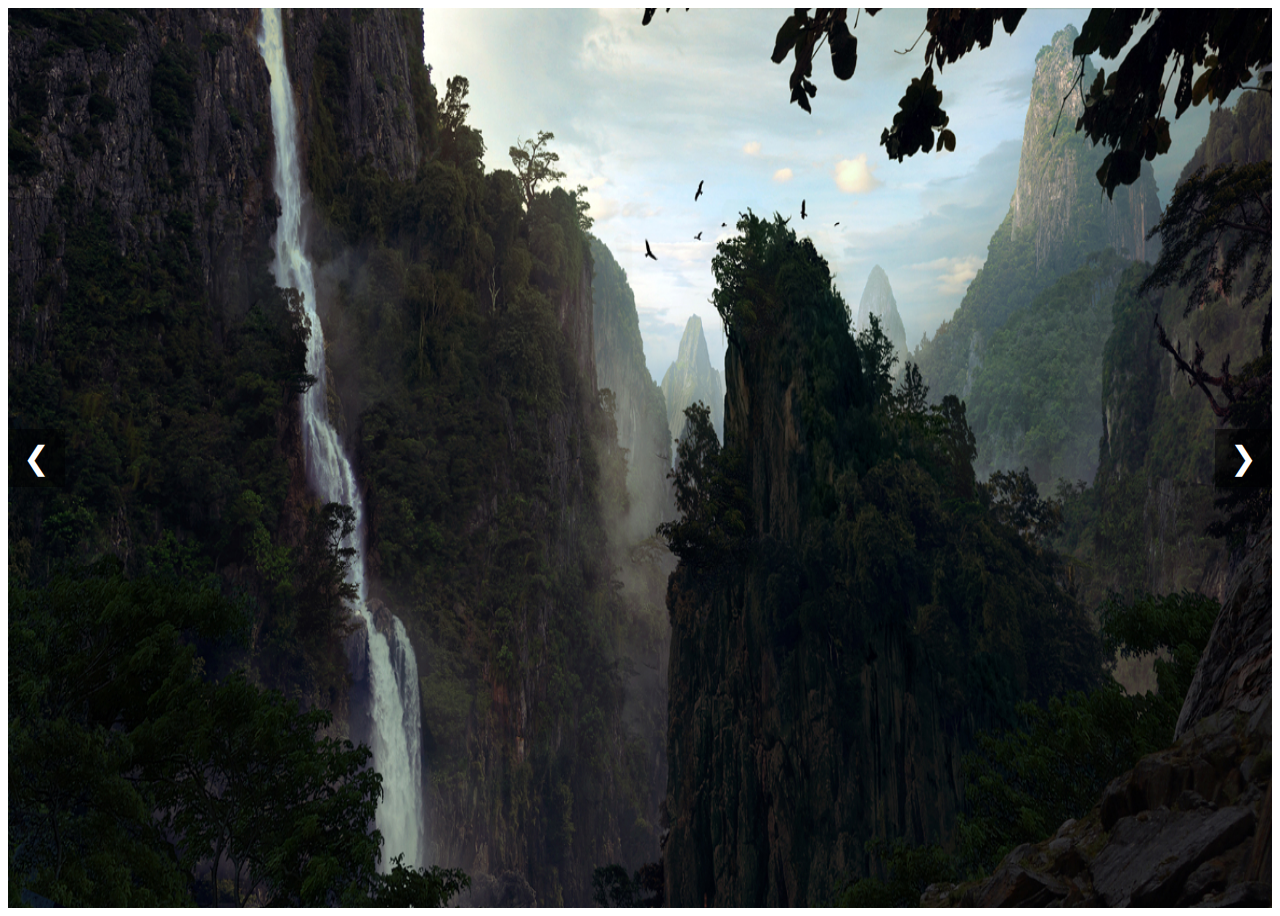
<file: Image-slider/index.html>
<!DOCTYPE html>
<html lang="en">

<head>
    <meta charset="UTF-8">
    <meta name="viewport" content="width=device-width, initial-scale=1.0">
    <title>Image Slider</title>
    <link rel="stylesheet" href="style.css">
</head>

<body>

    <div class="slider">
        <div class="slides">
            <!-- <img class="slide" src="image/img1.png" alt="Image #1"> -->
            <img class="slide" src="image/img2.jpg" alt="Image #2">
            <img class="slide" src="image/img3.jpg" alt="Image #3">
            <img class="slide" src="image/img4.jpg" alt="Image #4">
            <img class="slide" src="image/img5.jpg" alt="Image #5">
        </div>
        <button class="prev" onclick="prevSlide()">&#10094</button>
        <button class="next" onclick="nextSlide()">&#10095</button>
    </div>

    <script src="app.js"></script>
</body>

</html>
</file>
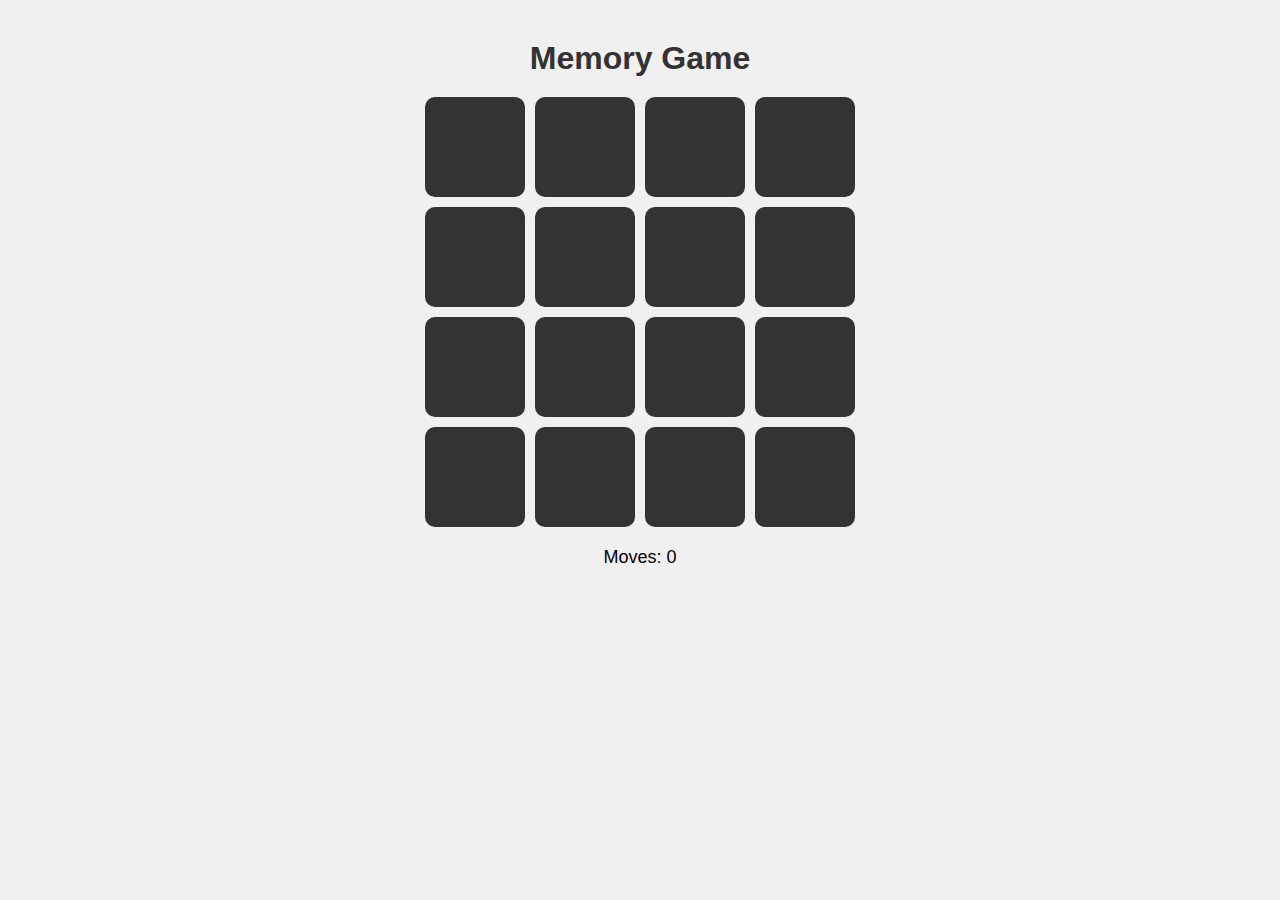
<file: MemoryGame/index.html>
<!DOCTYPE html>
<html lang="en">
<head>
    <meta charset="UTF-8">
    <meta name="viewport" content="width=device-width, initial-scale=1.0">
    <title>Memory Game</title>
    <link rel="stylesheet" href="style.css">
</head>
<body>
    <h1>Memory Game</h1>
    <div class="game-board">
        <!-- The cards will be dynamically added here -->
    </div>
    <p>Moves: <span id="moves">0</span></p>

    <div id="winModal" class="modal">
        <div class="modal-content">
            <h2>🎉 You Win! 🎉</h2>
            <p>It took you <span id="finalMoves"></span> moves!</p>
            <button id="playAgain">Play Again</button>
        </div>
    </div>

    <script src="app.js"></script>
</body>
</html>
</file>
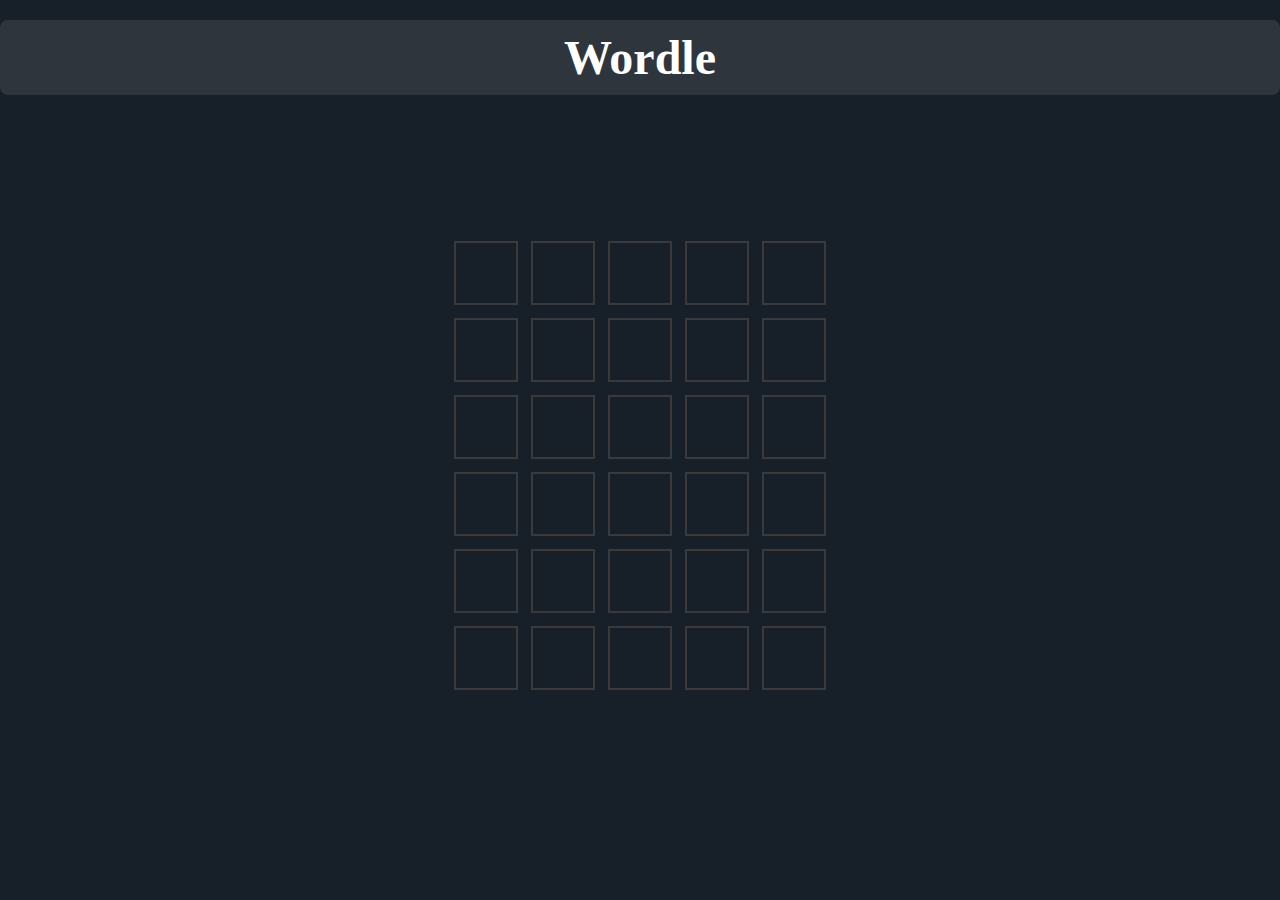
<file: Wordle/index.html>
<!DOCTYPE html>
<html lang="en">
<head>
    <meta charset="UTF-8">
    <meta name="viewport" content="width=device-width, initial-scale=1.0">
    <title>Wordle</title>
    <link rel="stylesheet" href="style.css">
</head>
<body>
    <h1 id="wordle" class="title">Wordle</h1>
    <div id="game"></div>
    <script type="module" src="script.js"></script>
</body>
</html>
</file>
<file: Image-slider/style.css>
.slider{
    position: relative;
    width: 100%;
    margin: auto;
    overflow: hidden;
}
.slider img{
    width: 100%;
    height: 100vh;
    display: none;
}
img.displaySlide{
    display: block;
    animation-name: fade;
    animation-duration: 1.5s;
}
.slider button{
    position: absolute;
    top: 50%;
    transform: translateY(-50%);
    font-size: 2rem;
    padding: 10px 15px;
    background-color: hsla(0, 0%, 0%, 0.5);
    color: white;
    border: none;
    cursor: pointer;
}
.prev{
    left: 0;
}
.next{
    right: 0;
}
@keyframes fade {
    from {opacity: .5}
    to {opacity: 1}
}
</file>
<file: MemoryGame/style.css>
body {
    font-family: Arial, sans-serif;
    text-align: center;
    background-color: #f0f0f0;
    margin: 0;
    padding: 20px;
}

h1 {
    margin: 20px;
    color: #333;
}

.game-board {
    display: grid;
    grid-template-columns: repeat(4, 100px);
    gap: 10px;
    justify-content: center;
    margin-bottom: 20px;
}

.card {
    width: 100px;
    height: 100px;
    background-color: #333;
    cursor: pointer;
    border-radius: 10px;
    display: flex;
    align-items: center;
    justify-content: center;
    font-size: 24px;
    color: #fff;
    transition: transform 0.3s;
    user-select: none;
}

.card.flipped {
    background-color: #fff;
    color: #333;
    cursor: default;
}

p {
    font-size: 18px;
}

/* Modal Styles */
.modal {
    display: none; /* Hidden by default */
    position: fixed;
    z-index: 1000; /* Stay on top */
    left: 0;
    top: 0;
    width: 100%;
    height: 100%;
    background-color: rgba(0, 0, 0, 0.5); /* Semi-transparent background */
    justify-content: center;
    align-items: center;
}

.modal-content {
    background-color: #fff;
    padding: 30px;
    border-radius: 10px;
    text-align: center;
    position: relative;
    animation: popUp 0.5s ease;
}

.modal-content h2 {
    color: #333;
    font-size: 36px;
    margin-bottom: 10px;
}

.modal-content p {
    font-size: 18px;
}

#playAgain {
    padding: 10px 20px;
    background-color: #28a745;
    color: #fff;
    border: none;
    border-radius: 5px;
    font-size: 18px;
    cursor: pointer;
}

/* Animation for modal */
@keyframes popUp {
    from {
        transform: scale(0.8);
    }
    to {
        transform: scale(1);
    }
}

@media (max-width: 600px) {
    .game-board {
        grid-template-columns: repeat(4, 70px);
        gap: 5px;
    }

    .card {
        width: 70px;
        height: 70px;
        font-size: 18px;
    }

    h1 {
        font-size: 24px;
    }

    .modal-content h2 {
        font-size: 28px;
    }

    .modal-content p {
        font-size: 16px;
    }

    #playAgain {
        padding: 8px 16px;
        font-size: 16px;
    }
}
</file>
<file: Wordle/style.css>
html,
body {
  background: var(--default);
  margin: 0;
  padding: 0;
}

:root {
  --default: rgb(23, 31, 40);
  --empty: #3a3a3c;
  --wrong: #b59f3b;
  --right: #538d4e;
}

#game {
  display: flex;
  justify-content: center;
  align-items: center;
  height: calc(100vh - 200px);
}

.grid {
  display: grid;
  grid-template-rows: repeat(6, auto);
  grid-template-columns: repeat(5, auto);
  gap: 5px;
  padding: 10px;
}

.box {
  width: 60px;
  height: 60px;
  border: 2px solid var(--empty);
  margin: 4px;
  color: white;
  text-transform: uppercase;
  display: grid;
  place-items: center;
  font-family: Arial, Helvetica, sans-serif;
  font-size: 2.4rem;
}

.box.empty {
  background: var(--empty);
}

.box.wrong {
  background: var(--wrong);
}

.box.right {
  background: var(--right);
}

.animated {
  animation: flip 0.5s ease;
}

@keyframes flip {
  0% {
    transform: scaleY(1);
  }
  50% {
    transform: scaleY(0);
  }
  100% {
    transform: scaleY(1);
  }
}

.title {
  color: white;
  text-align: center;
  font-family: 'Segoe UI', 'sans-serif';
  font-size: 3rem;
  margin: 20px 0;
  padding: 10px;
  background: rgba(255, 255, 255, 0.1);
  border-radius: 8px;
}

.virtual-keyboard {
  display: none;
  justify-content: center;
  flex-wrap: wrap;
  margin-top: 20px;
}

.virtual-keyboard button {
  margin: 2px;
  padding: 10px;
  font-size: .8rem;
  min-width: 10px;
}

@media (max-width: 480px) {
  .box {
    width: 50px;
    height: 50px;
    font-size: 2rem;
  }

  .title {
    font-size: 2rem;
  }

  .virtual-keyboard {
    display: flex;
  }
}
</file>
